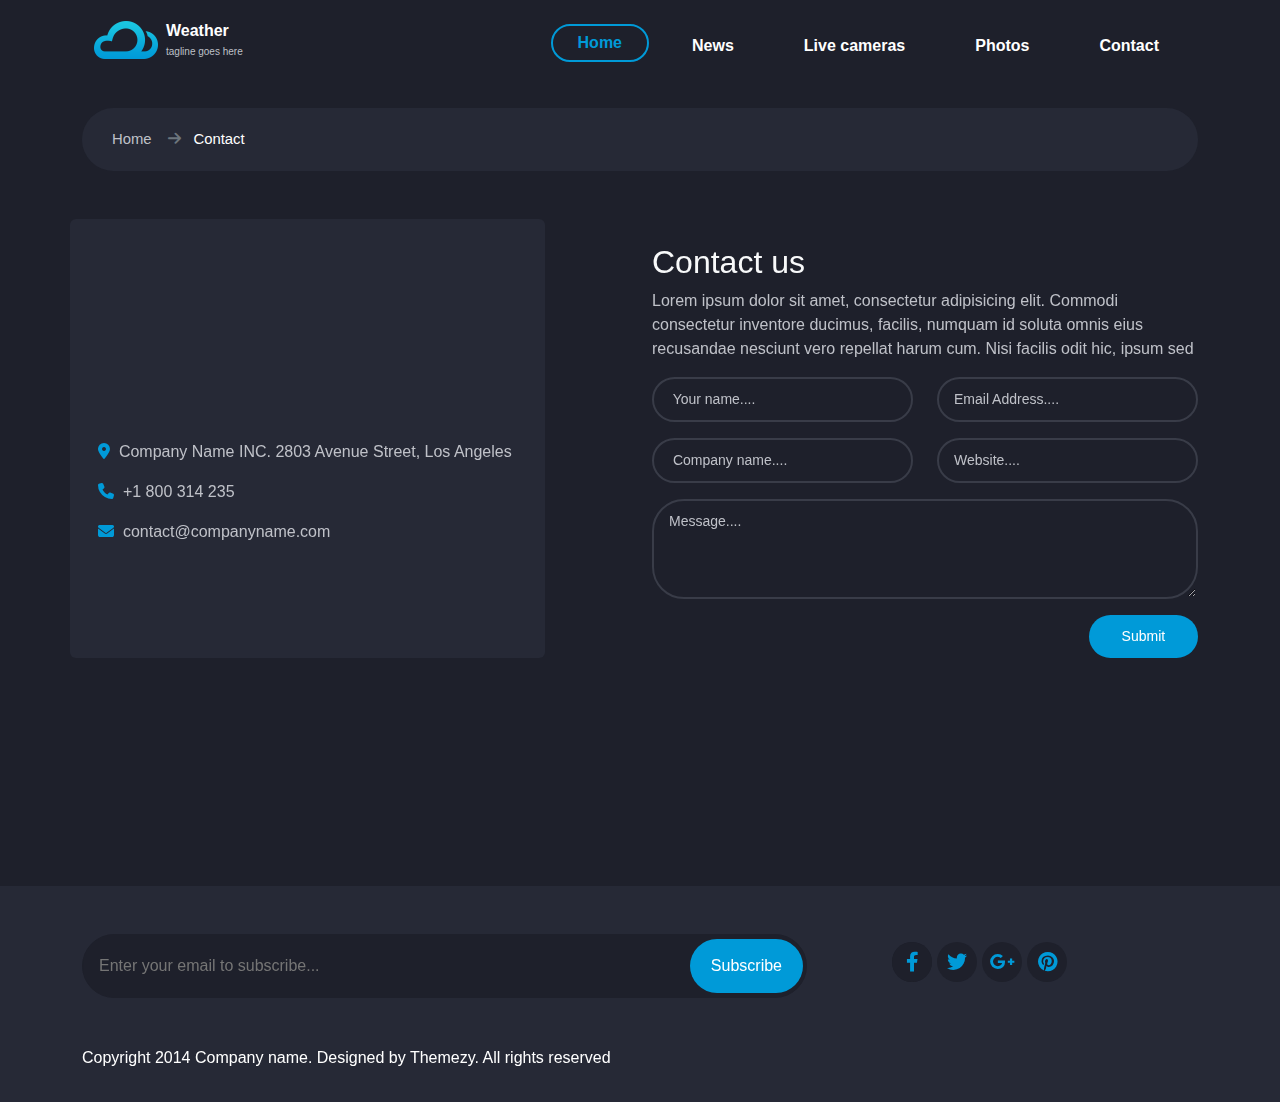
<file: contact.html>
<!DOCTYPE html>
<html lang="en">

<head>
    <meta charset="UTF-8">
    <meta name="viewport" content="width=device-width, initial-scale=1.0">
    <title>Weather</title>
    <link rel="stylesheet" href="css/all.min.css">
    <link rel="stylesheet" href="css/bootstrap.min.css">
    <link rel="stylesheet" href="css/style.css">
</head>

<body style="color: #bfc1c8;">
    <div class="header-content">
        <div class="container">
            <nav class="py-3 navbar navbar-expand-lg">
                <div class="container">
                    <a class="d-flex navbar-brand text-white" href="index.html">
                        <img src="images/logo@2x.png" alt="Logo" width="64" height="38"
                            class="d-inline-block align-text-top me-2">
                        <h1 class="fw-bold position-relative top-50 mb-1">Weather<br><small>tagline goes here</small>
                        </h1>
                    </a>
                    <button class="navbar-toggler" type="button" data-bs-toggle="collapse"
                        data-bs-target="#navbarSupportedContent" aria-controls="navbarSupportedContent"
                        aria-expanded="false" aria-label="Toggle navigation">
                        <i class="fa-solid fa-bars-staggered"></i>
                    </button>
                    <div class="collapse mt-2 navbar-collapse" id="navbarSupportedContent">
                        <ul class="navbar-nav ms-auto mb-2 mb-lg-0">
                            <li class="nav-item pe-3">
                                <a class="nav-link active rounded-pill fw-bold" aria-current="page"
                                    href="index.html">Home</a>
                            </li>
                            <li class="nav-item pe-3">
                                <a class="nav-link text-white fw-bold" href="#">News</a>
                            </li>
                            <li class="nav-item pe-3">
                                <a class="nav-link text-white fw-bold" href="#">Live cameras</a>
                            </li>
                            <li class="nav-item pe-3">
                                <a class="nav-link text-white fw-bold" href="#">Photos</a>
                            </li>
                            <li class="nav-item">
                                <a class="nav-link  text-white fw-bold" href="contact.html">Contact</a>
                            </li>
                        </ul>
                    </div>
                </div>
            </nav>
        </div>
    </div>

    <div class="container mt-4 mb-5">
        <div class="breadcrumb">
            <a href='index.html'>Home &nbsp &nbsp<i class="fa-solid fa-arrow-right text-secondary"></i> </a>&nbsp
            &nbsp
            <span> Contact</span>
        </div>
    </div>

    <div class="container">
        <div class="row  mt-3">
            <div class="col-md-5 rounded" style=" background: #262936;">
                <div class="map mt-5">
                    <iframe
                        src="https://www.google.com/maps/embed?pb=!1m18!1m12!1m3!1d158858.05739010134!2d-0.24168118815321618!3d51.52877184243677!2m3!1f0!2f0!3f0!3m2!1i1024!2i768!4f13.1!3m3!1m2!1s0x487604ce6ed3c047%3A0x5d2c2f5a5a1f145!2sBuckingham%20Palace%2C%20London%2C%20UK!5e0!3m2!1sen!2sus!4v1620383153148!5m2!1sen!2sus"
                        width="450" height="150" style="border:0;" allowfullscreen="" loading="lazy"></iframe>
                </div>

                <div class="map-content p-3">
                    <p> <i class="fa-solid fa-location-dot"></i>&nbsp; Company Name INC.
                        2803 Avenue Street, Los Angeles</p>
                    <p><i class="fa-solid fa-phone"></i>&nbsp; +1 800 314 235</p>
                    <p><i class="fa-solid fa-envelope"> </i>&nbsp; contact@companyname.com</p>
                </div>
            </div>
            <div class="col-md-6 offset-1 mt-4">
                <div class="content">
                    <h2 class="text-light">Contact us</h2>
                    <p>Lorem ipsum dolor sit amet, consectetur adipisicing elit. Commodi
                        consectetur
                        inventore ducimus, facilis, numquam id soluta omnis eius recusandae nesciunt vero repellat harum
                        cum. Nisi facilis odit hic, ipsum sed</p>
                    <div class="row contact">
                        <div class="col-md-6"> <input type="text" class="form-control bg-transparent rounded-pill"
                                placeholder=" Your name....">
                        </div>
                        <div class="col-md-6"> <input type="text" class="form-control bg-transparent rounded-pill"
                                placeholder="Email Address....">
                        </div>
                        <div class="col-md-6 mt-3"> <input type="text" class="form-control bg-transparent rounded-pill"
                                placeholder=" Company name....">
                        </div>
                        <div class="col-md-6 mt-3"> <input type="text" class="form-control bg-transparent rounded-pill"
                                placeholder="Website....">
                        </div>
                        <div class="col-md-12">
                            <textarea class="form-control bg-transparent rounded-5 mt-3" placeholder="Message...."
                                id="floatingTextarea2" style="height: 100px"></textarea>
                        </div>
                        <div class="button-content float-end">
                            <button class="btn rounded-pill text-white mt-3 ">Submit</button>
                        </div>


                    </div>
                </div>
            </div>
        </div>
    </div>

    <div class="footer-div2"></div>
    <footer class="mt-5 pt-5 pb-3">
        <div class="container">

            <div class="social d-flex mb-5 position-relative">
                <input type="text" class="rounded-pill p-3" placeholder="Enter your email to subscribe...">
                <button class="btn rounded-pill text-white">Subscribe</button>
                <ul class="d-flex justify-content-center ms-5 pt-2">
                    <li><i class="fa-brands fa-facebook-f fs-5"></i></li>
                    <li><i class="fa-brands fa-twitter  fs-5"></i></li>
                    <li><i class="fa-brands fa-google-plus-g fs-5"></i></li>
                    <li><i class="fa-brands fa-pinterest fs-5"></i></li>
                </ul>
            </div>

            <div class="copyRight mt-1">
                <p class="text-start text-white">Copyright 2014 Company name. Designed by Themezy. All rights reserved
                </p>
            </div>
        </div>
    </footer>





    <script src="js/bootstrap.bundle.min.js"></script>
    <script src="js/main.js"></script>
</body>

</html>
</file>
<file: css/style.css>
* {
  margin: 0;
  padding: 0;
  box-sizing: border-box;
}

body {
  background-color: #1e202b;
  font-family: 'Roboto', sans-serif;
}

ul {
  list-style: none;
}

:focus-visible {
  outline: none;
}

nav {
  background-color: rgb(30, 32, 43);
}

.navbar-toggler {
  border: 0 !important;
}

.navbar-toggler:focus {
  box-shadow: none;
}

.fa-bars-staggered {
  color: #009ad8;
}

h1 {
  font-size: 16px;
}

h1 small {
  font-weight: 300;
  font-size: 10px;
  color: RGB(191, 193, 200);
}

.active {
  border: 2px solid #009ad8 !important;
  color: #009ad8 !important;
  padding: 5px 25px 5px 25px !important;
}

ul .text-white {
  border: 2px solid transparent !important;
  border-radius: 50rem;
  padding-inline: 25px !important;
  transition: 0.4s;
}

ul .text-white:hover {
  border-color: #009ad8 !important;
  color: #009ad8 !important;
  border-radius: 50rem;
}

ul .text-white:hover li {
  padding-right: 0 !important;
}

.hero {
  background-image: url(../images/banner.png);
  background-size: cover;
  padding-top: 70px;
  min-height: 350px;
}

.form input {
  background: #1e202b;
  color: white !important;
  border: 1px solid #1e202b;
}

.form button {
  background-color: rgb(0, 154, 216);
  position: absolute;
  top: 5px;
  right: 5px;
  bottom: 5px;
  padding: 0 40px;
}

.form button:hover {
  background-color: rgb(0, 154, 216);
}

.find-location {
  position: relative;
  margin-bottom: 70px;
}
.find-location input[type='text'] {
  width: 100%;
  padding: 20px 50px 20px 20px;
  background: #1e202b;
  color: white;
}
.find-location input[type='submit'],
.find-location input[type='button'] {
  position: absolute;
  top: 5px;
  right: 5px;
  bottom: 5px;
  padding: 0 40px;
}
.hero {
  background-image: url('../images/banner.png');
  background-size: cover;
  background-repeat: no-repeat;
  padding: 70px 0;
  min-height: 350px;
  max-height: 50vh;
}
.search-input {
  border-radius: 30px;
  border: none;
}
.search-button {
  border-radius: 30px;
  background-color: #009ad8;
  color: white;
  border: none;
}

*:focus {
  outline: none;
}

.row.no-gutters {
  margin-right: 0;
  margin-left: 0;
}

.row.no-gutters > [class*='col-'] {
  padding-right: 0;
  padding-left: 0;
}
.header {
  background-color: rgb(45, 48, 61);
}
.item-content {
  background-color: #212529;
}
.custom {
  color: #009ad8;
  margin: 20px 0;
  text-align: start;
}
.next-day-temp {
  color: #009ad8;
  margin: 20px 0;
}
.font-size {
  font-size: 90px;
}
footer {
  background-color: rgb(38, 41, 54);
  margin-top: 1500px;
}

footer .social input {
  background: #1e202b;
  color: white !important;
  border: 1px solid #1e202b;
  width: 65%;
}

footer .social button {
  background-color: rgb(0, 154, 216);
  position: absolute;
  top: 5px;
  right: 395px;
  bottom: 5px;
  padding: 10px 20px;
}

footer .social button:hover {
  background-color: rgb(0, 154, 216);
}

footer .social ul li .fa-facebook-f {
  background-color: #1e202b;
  display: flex;
  justify-content: center;
  align-items: center;
  width: 40px;
  height: 40px;
  border-radius: 50%;
  color: rgb(0, 154, 216);
  transition: 0.3s;
}

footer .social ul li {
  width: 40px;
  margin-left: 5px;
  height: 40px;
  border-radius: 50%;
  color: rgb(0, 154, 216);
  background-color: #1e202b;
  position: relative;
  transition: 0.3s;
  cursor: pointer;
}

footer .social ul li:hover {
  background-color: rgb(0, 154, 216);
  color: white;
}

footer .social ul li .fa-facebook-f:hover {
  background-color: rgb(0, 154, 216);
  color: white;
}

footer .social ul .fa-pinterest,
.fa-google-plus-g,
.fa-twitter {
  position: relative;
  top: 25%;
  left: 50%;
  transform: translateX(-50%);
}

.copyRight p span {
  color: #009ad8;
}
.footer-div2 {
  background-color: #1e202b;
  height: 20vh; /* Default height for larger screens */
}
.footer-div {
  background-color: #1e202b;
  height: 60vh; /* Default height for larger screens */
}

@media (max-width: 768px) {
  .footer-div {
    height: 180vh; /* Height for smaller screens */
  }
}

.breadcrumb {
  background: #262936;
  border-radius: 40px;
  padding: 20px 30px;
  font-size: 13px;
  font-size: 0.9285714286em;
}
.breadcrumb a {
  color: #bfc1c8;
  text-decoration: none;
}

.breadcrumb a:hover {
  text-decoration: underline;
}
.breadcrumb span {
  color: white;
}
i {
  color: #009ad8;
}
.content .contact input,
.content .contact textarea {
  background-color: transparent;
  border: 2px solid #393c48;
  padding-inline: 15px;
  padding-block: 10px;
  font-size: 14px;
  color: #bfc1c8;
}

.content .contact input:hover,
.content .contact textarea:hover {
  border-color: #009ad8;
}

.content .contact input:focus,
.content .contact textarea:focus {
  border-color: #009ad8;
}
.content .contact input::placeholder,
.content .contact textarea::placeholder {
  color: #bfc1c8;
}

.content .contact button {
  background-color: rgb(0, 154, 216);
  padding: 10px 20px;
  font-size: 14px;
  width: 20%;
  float: right;
}
</file>
